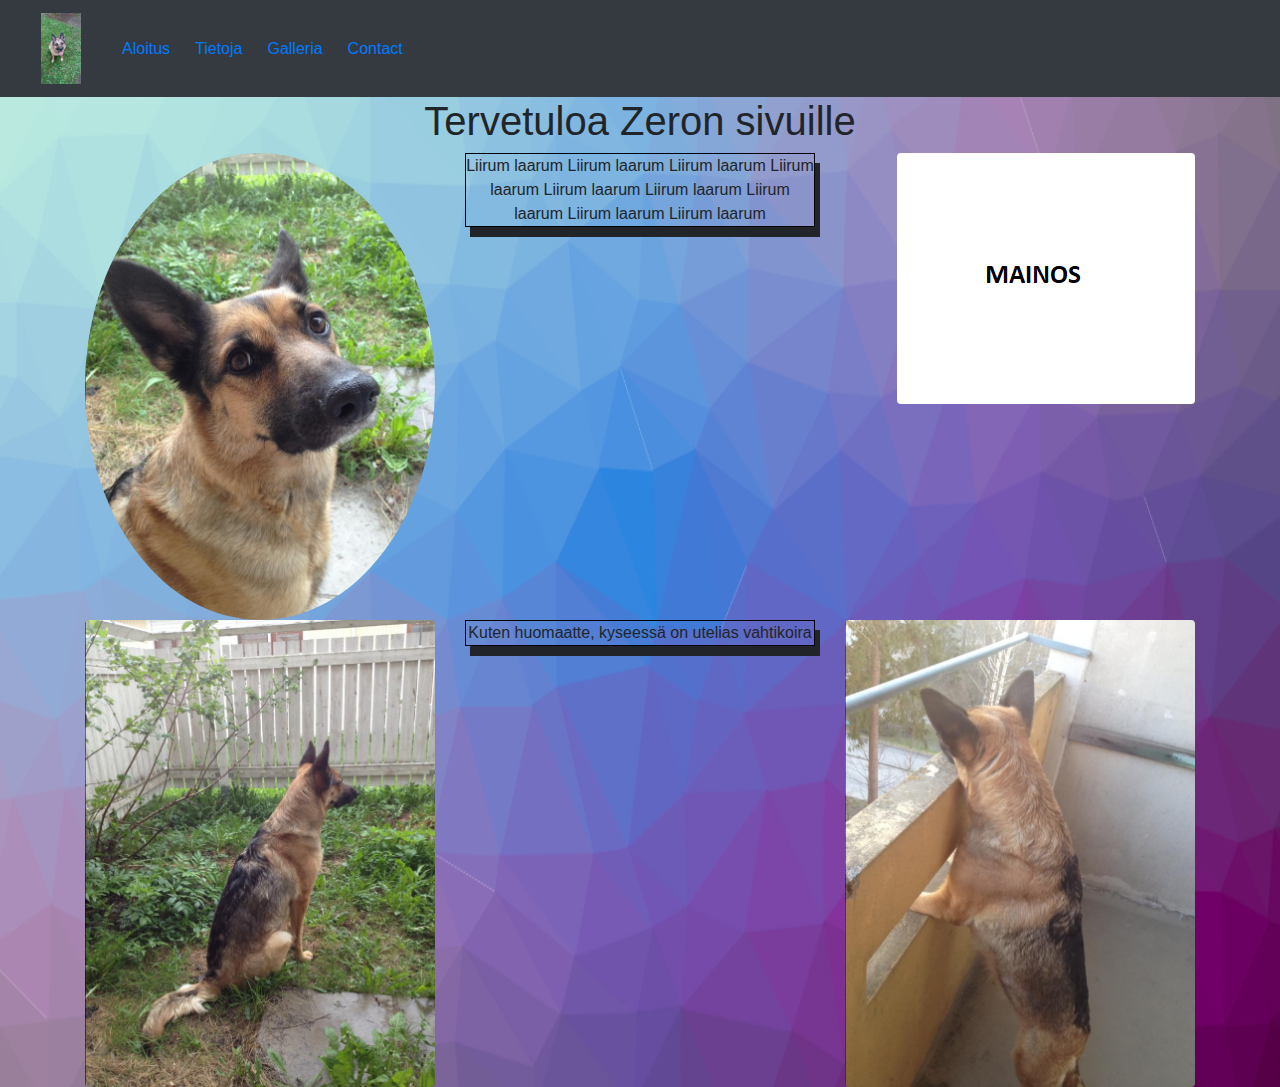
<file: index.html>
<!DOCTYPE html>
<html lang="en">
<head>
  		<title>Zero</title>
    	<meta charset="utf-8">
		<meta name="viewport" content="width=device-width, initial-scale=1">
		<link rel="stylesheet" href="https://maxcdn.bootstrapcdn.com/bootstrap/4.0.0/css/bootstrap.min.css" integrity="sha384-Gn5384xqQ1aoWXA+058RXPxPg6fy4IWvTNh0E263XmFcJlSAwiGgFAW/dAiS6JXm" crossorigin="anonymous">
		<link rel="stylesheet" type="text/css" href="index.css">
		<script src="https://ajax.googleapis.com/ajax/libs/jquery/3.5.1/jquery.min.js"></script>
  		<script src="https://cdnjs.cloudflare.com/ajax/libs/popper.js/1.16.0/umd/popper.min.js"></script>
  		<script src="https://maxcdn.bootstrapcdn.com/bootstrap/4.5.2/js/bootstrap.min.js"></script>
</head>
<body>
	<nav class="navbar navbar-expand-sm bg-dark navbar-dark">
  		<a class="navbar-brand" href="#">
    		<img src="logo.jpg" alt="logo" style="width:40px;">
  		</a>
  		<ul class="navbar-nav">
    		<li class="nav-item">
      			<a class="index" href="index.html">Aloitus</a>
    		</li>
    		<li class="nav-item">
      			<a class="toka" href="toka.html">Tietoja</a>
    		</li>
    		<li class="nav-item">
      			<a class="neljäs" href="neljäs.html">Galleria</a>
    		</li>
    		<li class="nav-item">
      			<a class="kolmas" href="kolmas.html">Contact</a>
    		</li>
    	</ul>
	</nav>
	<div class="container">
		<div class="row">
			<div class="col">
				<h1>Tervetuloa Zeron sivuille</h1>
			</div>
		</div>
		<div class="row">
			<div class="col-sm-4">
				<img src="profiilikuva.png" class="img-fluid rounded-circle float-left" alt="Zero">
			</div>
			<div class="col-sm-4">
					<p>Liirum laarum Liirum laarum Liirum laarum Liirum laarum Liirum laarum Liirum laarum Liirum laarum Liirum laarum Liirum laarum</p>
			</div>
			<div class="col-sm-4">
				<img src="mainos.png" class="img-fluid rounded float-right" alt="mainos">
			</div>
		</div>
	</div>
	<div class="container">
		<div class="row">
			<div class="col-sm-4">
				<img src="vahti.png" class="img-fluid rounded float-left" alt="vahtikoira">
			</div>
			<div class="col-sm-4">
				<p>Kuten huomaatte, kyseessä on utelias vahtikoira</p>
			</div>
			<div class="col-sm-4">
				<img src="utelias.png" class="img-fluid rounded float-right" alt="Etsii suomen tehoja">
			</div>
		</div>
	</div>
</body>
</html>
</file>
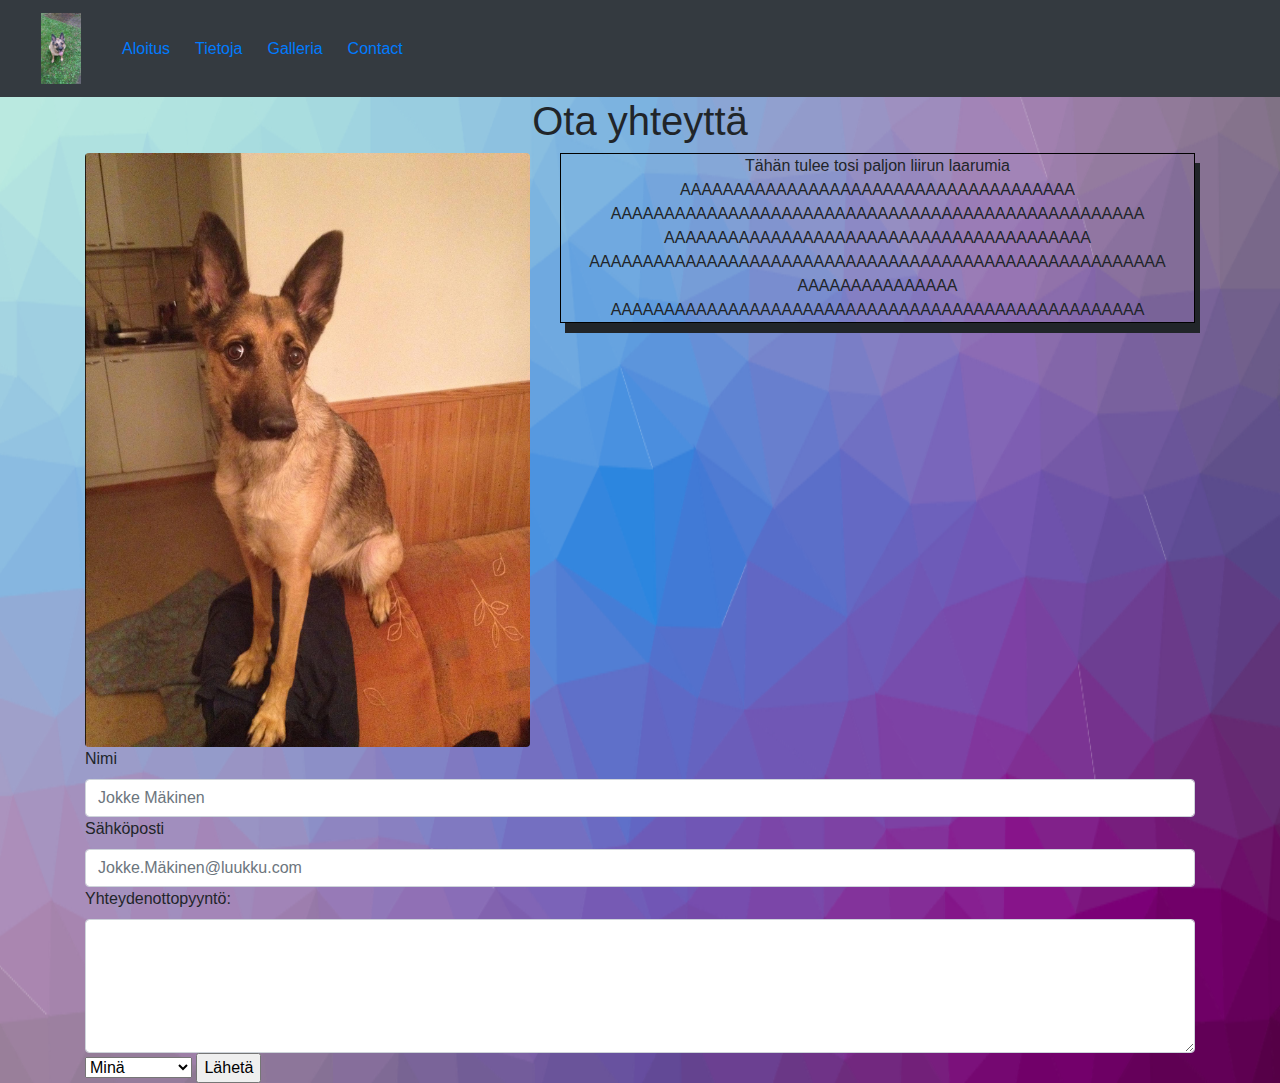
<file: kolmas.html>
<!DOCTYPE html>
<html lang="en">
<head>
  		<title>Zero</title>
    	<meta charset="utf-8">
		<meta name="viewport" content="width=device-width, initial-scale=1">
		<link rel="stylesheet" href="https://maxcdn.bootstrapcdn.com/bootstrap/4.0.0/css/bootstrap.min.css" integrity="sha384-Gn5384xqQ1aoWXA+058RXPxPg6fy4IWvTNh0E263XmFcJlSAwiGgFAW/dAiS6JXm" crossorigin="anonymous">
		<link rel="stylesheet" type="text/css" href="kolmas.css">
		<script src="https://ajax.googleapis.com/ajax/libs/jquery/3.5.1/jquery.min.js"></script>
  		<script src="https://cdnjs.cloudflare.com/ajax/libs/popper.js/1.16.0/umd/popper.min.js"></script>
  		<script src="https://maxcdn.bootstrapcdn.com/bootstrap/4.5.2/js/bootstrap.min.js"></script>
</head>
<body>
	<nav class="navbar navbar-expand-sm bg-dark navbar-dark">
  		<a class="navbar-brand" href="#">
    		<img src="logo.jpg" alt="logo" style="width:40px;">
  		</a>
  		<ul class="navbar-nav">
    		<li class="nav-item">
      			<a class="index" href="index.html">Aloitus</a>
    		</li>
    		<li class="nav-item">
      			<a class="toka" href="toka.html">Tietoja</a>
    		</li>
    		<li class="nav-item">
      			<a class="neljäs" href="neljäs.html">Galleria</a>
    		</li>
    		<li class="nav-item">
      			<a class="kolmas" href="kolmas.html">Contact</a>
    		</li>
    	</ul>
	</nav>
	<div class="container">
		<div class="row">
			<div class="col">
				<h1>Ota yhteyttä</h1>
			</div>
		</div>
	</div>
	<div class="container">
		<div class="row">
			<div class="col-sm-5">
				<img src="yhteys.png" class="img-fluid rounded float-left" alt="yhteys">
			</div>
			<div class="col-sm-7"> 
				<p>Tähän tulee tosi paljon liirun laarumia AAAAAAAAAAAAAAAAAAAAAAAAAAAAAAAAAAAAA   AAAAAAAAAAAAAAAAAAAAAAAAAAAAAAAAAAAAAAAAAAAAAAAAAA   AAAAAAAAAAAAAAAAAAAAAAAAAAAAAAAAAAAAAAAA   AAAAAAAAAAAAAAAAAAAAAAAAAAAAAAAAAAAAAAAAAAAAAAAAAAAAAA   AAAAAAAAAAAAAAA  AAAAAAAAAAAAAAAAAAAAAAAAAAAAAAAAAAAAAAAAAAAAAAAAAA</p>
			</div>
		</div>
	</div>
	<div class="container">
		<div class="row">
			<div class="col">
				<form>
  					<div class="yhteystiedot">
    					<label for="Nimelle">Nimi</label>
    					<input type="text" class="form-control" id="Nimelle" placeholder="Jokke Mäkinen">
  					</div>
  					<div class="yhteystiedot">
    					<label for="sähköposti">Sähköposti</label>
    					<input type="text" class="form-control" id="sähköposti" placeholder="Jokke.Mäkinen@luukku.com">
  					</div>
  					<div class="viesti">
  						<label for="yhteys">Yhteydenottopyyntö:</label>
  						<textarea class="form-control" id="yhteys" rows="5"></textarea>
					</div> 
					<div class="valikko">
  						<select id="valitse" name="valikko">
    						<option value="Minä">Minä</option>
    						<option value="En">En</option>
    						<option value="Ole">Ole</option>
    						<option value="Tyytyväinen">Tyytyväinen</option>
  						</select>
  						<input type="submit" value="Lähetä">
					</div>
				</form>
			</div>
		</div>
	</div>
</body>
</html>
</file>
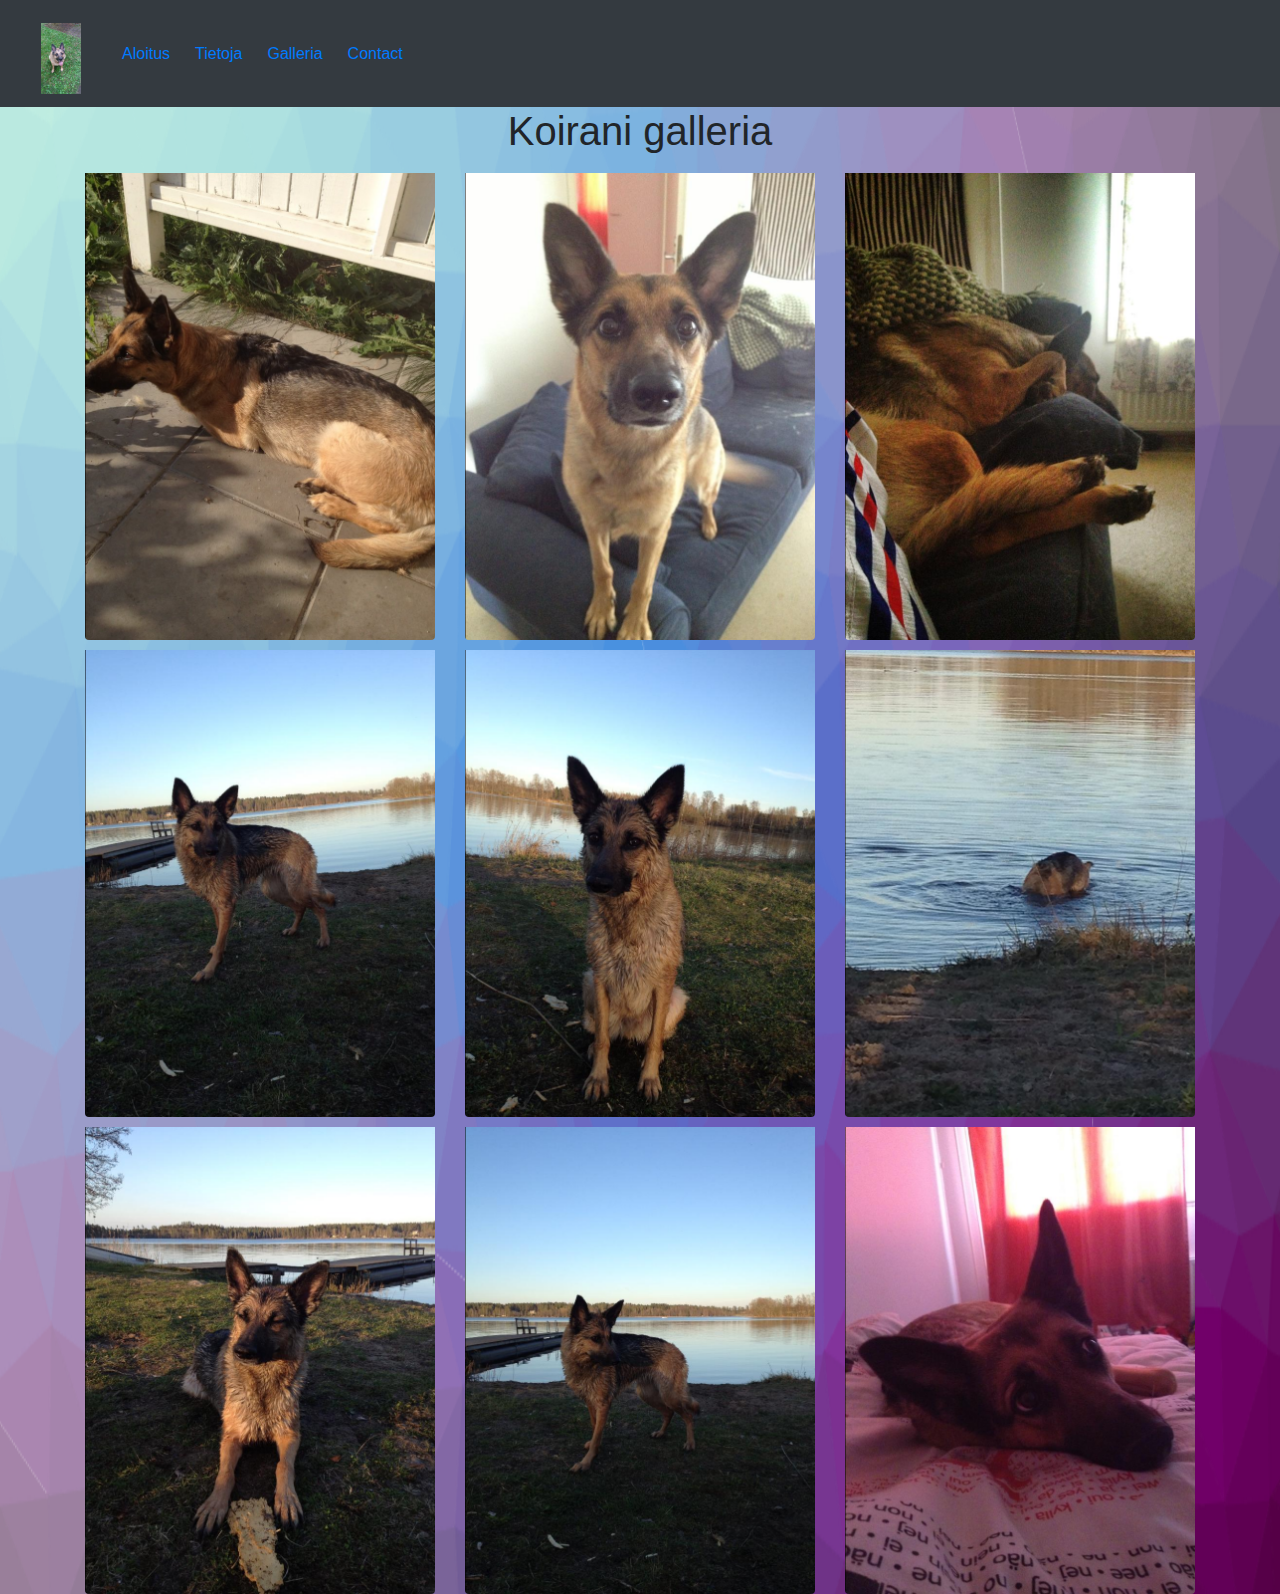
<file: neljäs.html>
<!DOCTYPE html>
<html lang="en">
<head>
  		<title>Zero</title>
    	<meta charset="utf-8">
		<meta name="viewport" content="width=device-width, initial-scale=1">
		<link rel="stylesheet" href="https://maxcdn.bootstrapcdn.com/bootstrap/4.0.0/css/bootstrap.min.css" integrity="sha384-Gn5384xqQ1aoWXA+058RXPxPg6fy4IWvTNh0E263XmFcJlSAwiGgFAW/dAiS6JXm" crossorigin="anonymous">
		<link rel="stylesheet" type="text/css" href="neljäs.css">
		<script src="https://ajax.googleapis.com/ajax/libs/jquery/3.5.1/jquery.min.js"></script>
  		<script src="https://cdnjs.cloudflare.com/ajax/libs/popper.js/1.16.0/umd/popper.min.js"></script>
  		<script src="https://maxcdn.bootstrapcdn.com/bootstrap/4.5.2/js/bootstrap.min.js"></script>
</head>
<body>
	<nav class="navbar navbar-expand-sm bg-dark navbar-dark">
      <a class="navbar-brand" href="#">
        <img src="logo.jpg" alt="logo" style="width:40px;">
      </a>
      <ul class="navbar-nav">
        <li class="nav-item">
            <a class="index" href="index.html">Aloitus</a>
        </li>
        <li class="nav-item">
            <a class="toka" href="toka.html">Tietoja</a>
        </li>
        <li class="nav-item">
            <a class="neljäs" href="neljäs.html">Galleria</a>
        </li>
        <li class="nav-item">
            <a class="kolmas" href="kolmas.html">Contact</a>
        </li>
      </ul>
  </nav>
  <h1>Koirani galleria</h1>
  <div class="container">
    <div class="row">
      <div class="col-sm-4">
          <img src="galleria1.png" class="img-fluid rounded float-left" alt="galleria1">
      </div>
      <div class="col-sm-4">
          <img src="galleria2.png" class="img-fluid rounded" alt="galleria2">
      </div>
      <div class="col-sm-4">
          <img src="galleria3.png" class="img-fluid rounded float-right" alt="galleria3">
      </div>
    </div>
  </div>
  <div class="container">
    <div class="row">
      <div class="col-sm-4">
          <img src="rivineka.png" class="img-fluid rounded float-left" alt="rivineka">
      </div>
      <div class="col-sm-4">
          <img src="rivintoka.png" class="img-fluid rounded" alt="rivintoka">
      </div>
      <div class="col-sm-4">
          <img src="rivinkolmas.png" class="img-fluid rounded float-right" alt="rivinkolmas">
      </div>
    </div>
  </div>
  <div class="container">
    <div class="row">
      <div class="col-sm-4">
          <img src="uimassa1.png" class="img-fluid rounded float-left" alt="uimassa1">
      </div>
      <div class="col-sm-4">
          <img src="uimassa2.png" class="img-fluid rounded" alt="uimassa2">
      </div>
      <div class="col-sm-4">
          <img src="söpöily.png" class="img-fluid rounded float-right" alt="Makoilee">
      </div>
    </div>
  </div>
</body>
</html>
</file>
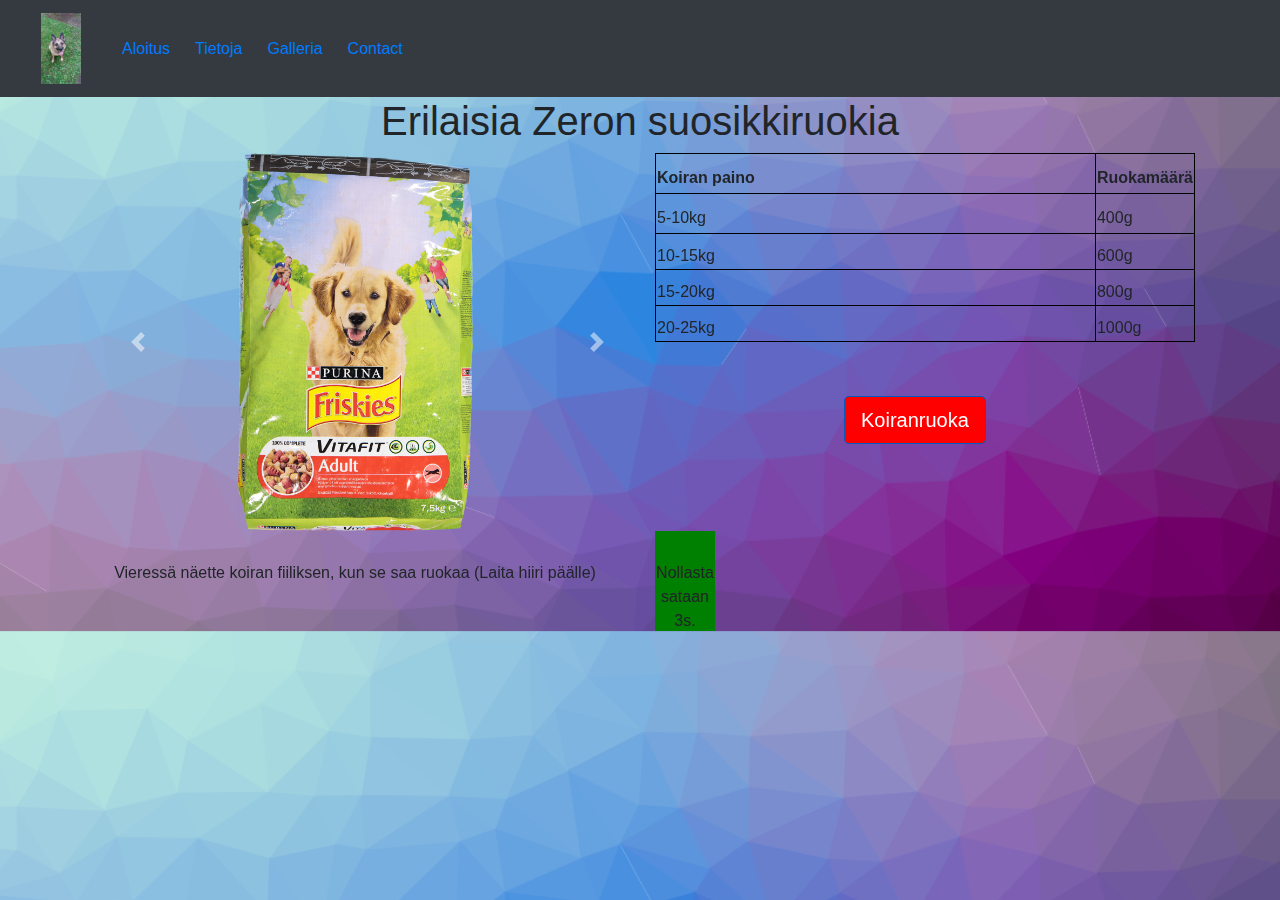
<file: toka.html>
<!DOCTYPE html>
<html lang="en">
<head>
  		<title>Zero</title>
    	<meta charset="utf-8">
		<meta name="viewport" content="width=device-width, initial-scale=1">
		<link rel="stylesheet" href="https://maxcdn.bootstrapcdn.com/bootstrap/4.0.0/css/bootstrap.min.css" integrity="sha384-Gn5384xqQ1aoWXA+058RXPxPg6fy4IWvTNh0E263XmFcJlSAwiGgFAW/dAiS6JXm" crossorigin="anonymous">
		<link rel="stylesheet" type="text/css" href="toka.css">
		<script src="https://ajax.googleapis.com/ajax/libs/jquery/3.5.1/jquery.min.js"></script>
  		<script src="https://cdnjs.cloudflare.com/ajax/libs/popper.js/1.16.0/umd/popper.min.js"></script>
  		<script src="https://maxcdn.bootstrapcdn.com/bootstrap/4.5.2/js/bootstrap.min.js"></script>
</head>
<body>
	<nav class="navbar navbar-expand-sm bg-dark navbar-dark">
  		<a class="navbar-brand" href="#">
    		<img src="logo.jpg" alt="logo" style="width:40px;">
  		</a>
  		<ul class="navbar-nav">
    		<li class="nav-item">
      			<a class="index" href="index.html">Aloitus</a>
    		</li>
    		<li class="nav-item">
      			<a class="toka" href="toka.html">Tietoja</a>
    		</li>
    		<li class="nav-item">
      			<a class="neljäs" href="neljäs.html">Galleria</a>
    		</li>
    		<li class="nav-item">
      			<a class="kolmas" href="kolmas.html">Contact</a>
    		</li>
    	</ul>
	</nav>
	<div class="container">
		<div class="row">
			<div class="col">
				<h1>Erilaisia Zeron suosikkiruokia</h1>
			</div>
		</div>
	</div>
	<div class="container">
		<div class="row">
			<div class="col-sm-6">
  				<div id="Karuselli" class="carousel slide" data-ride="carousel">
  					<div class="carousel-inner">
    					<div class="carousel-item active">
    						<div class="d-flex justify-content-center">
      							<img class="ruoka1 img-fluid" src="ruoka1.png" alt="murot">
      						</div>
    					</div>
    					<div class="carousel-item">
    						<div class="d-flex justify-content-center">
      							<img class="ruoka2 img-fluid" src="ruoka2.png" alt="purkki">
      						</div>
    					</div>
    					<div class="carousel-item">
    						<div class="d-flex justify-content-center">
      							<img class="ruoka3 img-fluid" src="ruoka3.png" alt="keisari">
      						</div>
    					</div>
  					</div>
  					<a class="carousel-control-prev" href="#Karuselli" role="button" data-slide="prev">
    					<span class="carousel-control-prev-icon" aria-hidden="true"></span>
    					<span class="sr-only">Edellinen</span>
  					</a>
  					<a class="carousel-control-next" href="#Karuselli" role="button" data-slide="next">
    					<span class="carousel-control-next-icon" aria-hidden="true"></span>
    					<span class="sr-only">Seuraava</span>
  					</a>
				</div>
			</div>
			<div class="col-sm-6">
				<table>
  					<tr>
    					<th>Koiran paino</th>
    					<th>Ruokamäärä</th>
  					</tr>
  					<tr>
    					<td>5-10kg</td>
    					<td>400g</td>
  					</tr>
  					<tr>
    					<td>10-15kg</td>
    					<td>600g</td>
  					</tr>
  					<tr>
    					<td>15-20kg</td>
    					<td>800g</td>
  					</tr>
  					<tr>
    					<td>20-25kg</td>
    					<td>1000g</td>
  					</tr>
				</table>
				<a href="https://fi.wikipedia.org/wiki/Koiranruoka" class="btn btn-primary btn-lg active" id="nappi" role="button" aria-pressed="true">Koiranruoka</a>
			</div>
		</div>
	</div>
	<div class="container">
		<div class="row">
			<div class="col-sm-6">
				<p>Vieressä näette koiran fiiliksen, kun se saa ruokaa
				(Laita hiiri päälle)</p>
			</div>
			<div class="col-sm-6">
				<div class="fiilis">
					<p>Nollasta sataan 3s.</p>
				</div>
			</div>
		</div>
	</div>
</body>
</html>
</file>
<file: index.css>
h1 {
	text-align: center;
}
p {
	text-align: center;
	box-shadow: 5px 10px;
	border: 1px solid black;
}
body {
	background-image: url("tausta.png");
	background-size: 100% 100%;
}
a {
	padding-left: 25px;
}
</file>
<file: kolmas.css>
h1 {
	text-align: center;
}
p {
	text-align: center;
	box-shadow: 5px 10px;
	border: 1px solid black;
}
body {
	background-image: url("tausta.png");
	background-size: 100% 100%;
}
a {
	padding-left: 25px;
}
</file>
<file: neljäs.css>
h1 {
	text-align: center;
}
p {
	text-align: center;
	box-shadow: 5px 10px;
	border: 1px solid black;
}
body {
	background-image: url("tausta.png");
	background-size: 100% 100%;
}
img {
	padding-top: 10px;
}
a {
	padding-left: 25px;
}
</file>
<file: toka.css>
h1 {
	text-align: center;
}
p {
	text-align: center;
	padding-top: 30px;
}
body {
	background-image: url("tausta.png");
	background-size: 100% 100%;
}
.ruoka1 {
	width: 70%;
	height: auto;
}
.ruoka2 {
	width: 70%;
	height: auto;
}
.ruoka3 {
	width: 52.2%;
	height: auto;
}
table, th, td {
    border: 1px solid black;
    width: 100%;
    height: 50%;
    padding-top: 10px;
}
.fiilis {
  width: 60px;
  height: 100px;
  background: green;
  transition: width 3s;
}

.fiilis:hover {
  width: 550px;
}
#nappi {
	background-color: red;
	margin-top: 10%;
	margin-left: 35%;
	margin-right: 10%;
}
a {
	padding-left: 25px;
}
</file>
